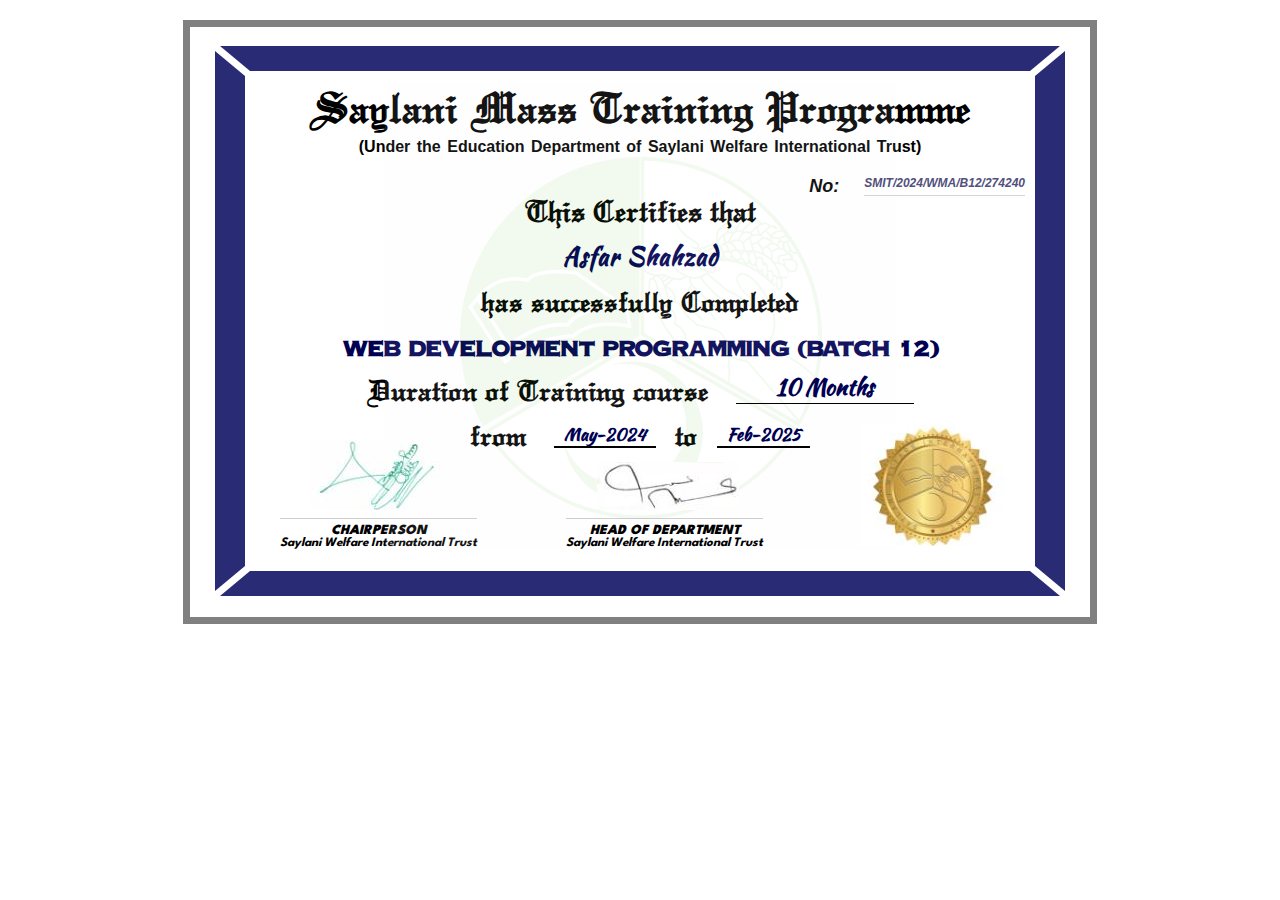
<file: index.html>
<!DOCTYPE html>
<html lang="en">
<head>
    <meta charset="UTF-8">
    <meta name="viewport" content="width=device-width, initial-scale=1.0">
    <title>Certificate</title>
    <link rel="stylesheet" href="style.css">
    <link href="https://fonts.googleapis.com/css2?family=Cinzel+Decorative:wght@400;700;900&family=Great+Vibes&family=Italianno&family=Kaushan+Script&family=League+Spartan:wght@100..900&family=Lobster&family=Lobster+Two:ital,wght@0,400;0,700;1,400;1,700&family=Playwrite+IT+Trad:wght@100..400&family=Satisfy&display=swap" rel="stylesheet">
</head>

<body>
    <a href="./Acids/Images/Certficate.png" download="download">
        <div class="container">
            <div class="arrow">
                <div class="text-container">
                    <h1 class="main-heading">Saylani Mass Training Programme</h1>
                    <p class="education">(Under the Education Department of Saylani Welfare International Trust)</p>
                    <p class="date">No: <span>SMIT/2024/WMA/B12/274240</span></p>
                    <h2 class="txt-one">This Certifies that</h2>
                    <h3 class="name">Asfar Shahzad</h3>
                    <h2 class="txt">has successfully Completed</h2>
                    <h1 class="sub-heading">WEB DEVELOPMENT PROGRAMMING (BATCH 12)</h1>
                    <h2 class="txt">Duration of Training course <span class="month">10 Months</span></h2>
                    <h2 class="txt-3">from <span class="start-end">May-2024</span>&nbsp; to<span
                            class="start-end">Feb-2025</span></h2>        
                    <div class="left-side">
                        <h4>CHAIRPERSON</h4>
                        <p>Saylani Welfare International Trust</p>
                    </div>
                    <div class="center">
                        <h4>HEAD OF DEPARTMENT</h4>
                        <p>Saylani Welfare International Trust</p>
                    </div>
                    <div class="right-side">
                        <img src="./Acids/Images/Screenshot 2024-07-11 154350.png" alt="">
                    </div>
                </div>
                <div class="sign-container">
                    <img src="./Acids/Images/Signature 1.png" alt="" class="Signature-one">        
                    <img src="./Acids/Images/Signature 2.png" alt="" class="Signature-two">
                </div>
            </div>
            <div class="arrow-2"></div>
            <div class="arrow-3"></div>
            <div class="arrow-4"></div>
        </div>
    </a>
</body>

</html>
</file>
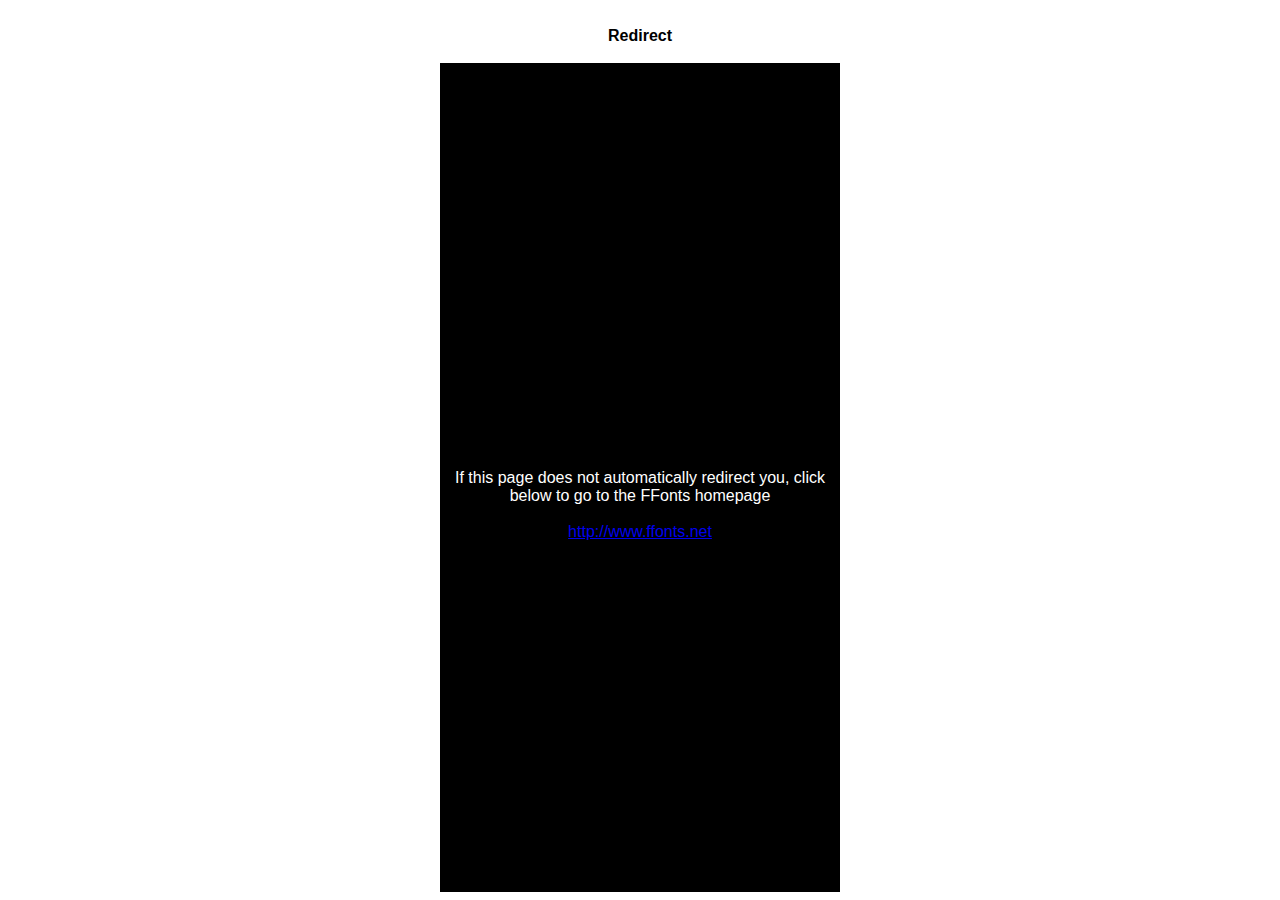
<file: Acids/Fonts/Certificate/ffonts.net.htm>
<HTML>
<HEAD>
<TITLE>FFonts - Redirect</TITLE>
<meta http-equiv="refresh" content="1;url=http://www.ffonts.net">
<script language="javascript">
<!-- 
//location.replace("http://www.ffonts.net");
-->
</script>
</HEAD>

<BODY >
<CENTER>
<TABLE WIDTH="400" HEIGHT="100%" BORDER="0" CELLPADDING="0" CELLSPACING="0">
<TR><TD WIDTH="100%" HEIGHT="20" ALIGN="CENTER" VALIGN="LEFT" BGCOLOR="#FFFFFF"><FONT FACE="Arial, Sans Serif, Verdana" SIZE=3 COLOR="#000000"><B>Redirect</B></FONT></TD></TR>
<TR><TD WIDTH="100%" HEIGHT="300" ALIGN="CENTER" VALIGN="LEFT" BGCOLOR="#000000"><BR><BR><BR>
<FONT FACE="Arial, Sans Serif, Verdana" SIZE=3 COLOR="#FFFFFF">If this page does not automatically redirect you, click below to go to the FFonts homepage</FONT>
<BR><BR>
<FONT FACE="Arial, Sans Serif, Verdana" SIZE=3 COLOR="#FFFFFF"><A HREF="http://www.ffonts.net" TARGET="_top">http://www.ffonts.net</A>
</TD></TR>
</TD></TR>
</TABLE>
</CENTER>
</BODY>
</HTML>
</file>
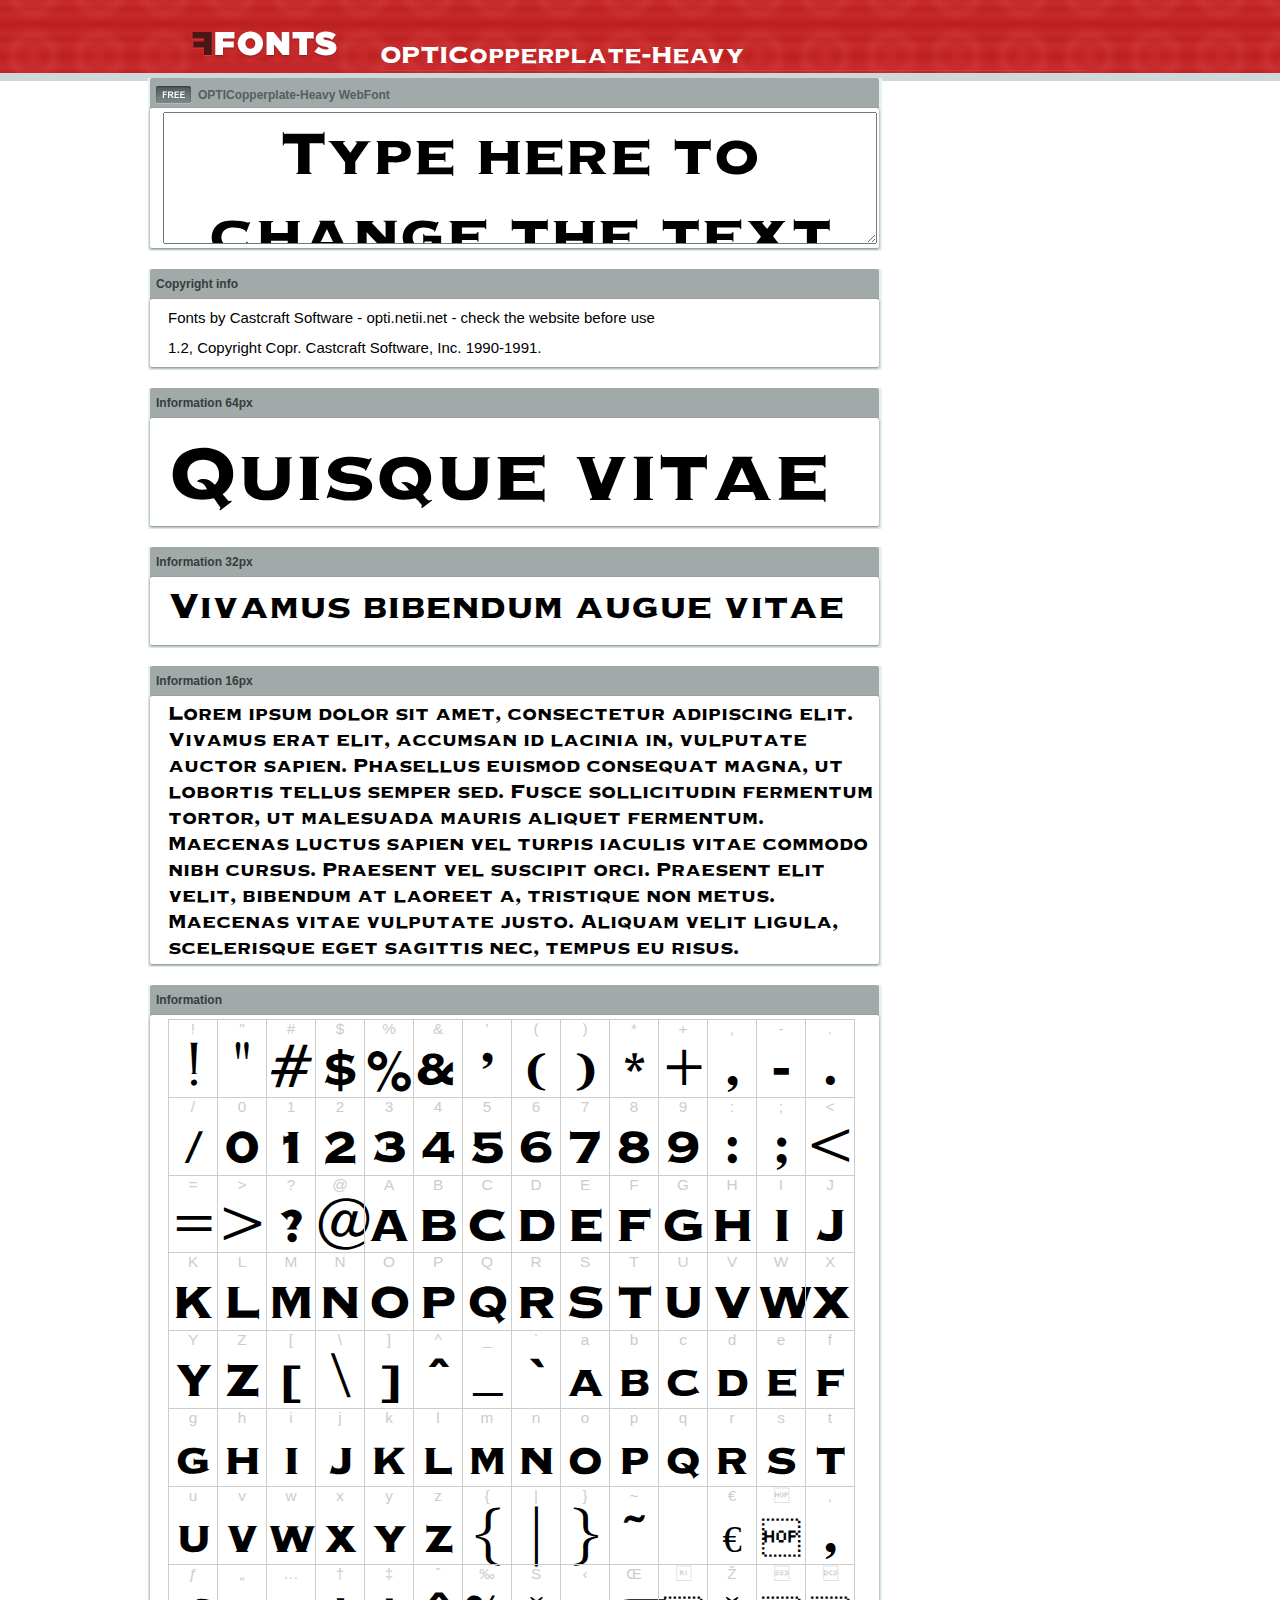
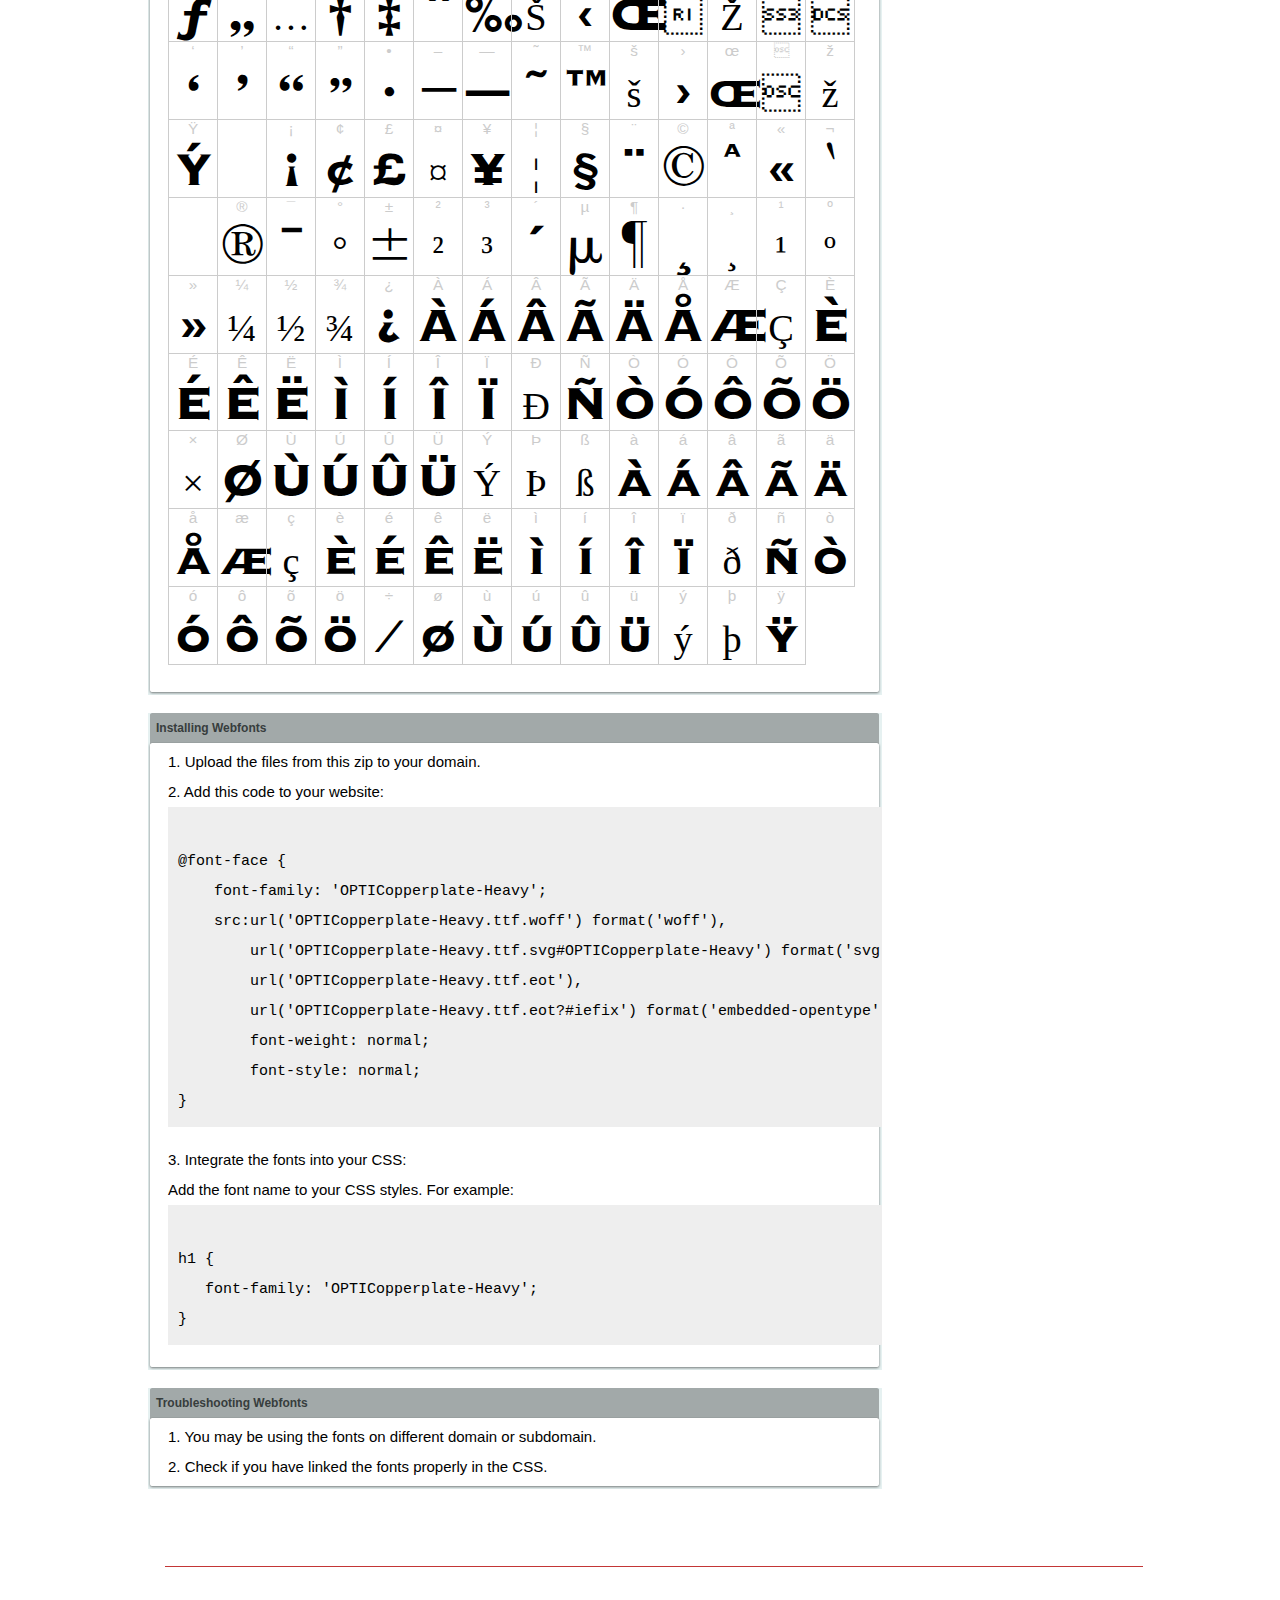
<file: Acids/Fonts/webfonts_OPTICopperplate-Heavy/example.html>
<!DOCTYPE html PUBLIC "-//W3C//DTD XHTML 1.0 Transitional//EN" "http://www.w3.org/TR/xhtml1/DTD/xhtml1-transitional.dtd">
<html xmlns="http://www.w3.org/1999/xhtml">
<head>
<meta http-equiv="Content-Type" content="text/html; charset=UTF-8" />
<title>OPTICopperplate-Heavy WebFont</title>
<meta name="description" content="OPTICopperplate-Heavy WebFont" />
<meta name="keywords" content="OPTICopperplate-Heavy WebFont" />
<style type="text/css">
@font-face {
  font-family: 'OPTICopperplate-Heavy';
    src:  url('OPTICopperplate-Heavy.ttf.woff') format('woff'),
    url('OPTICopperplate-Heavy.ttf.svg#OPTICopperplate-Heavy') format('svg'),
    url('OPTICopperplate-Heavy.ttf.eot'),
    url('OPTICopperplate-Heavy.eot?#iefix') format('embedded-opentype'); 
    font-weight: normal;
    font-style: normal;
}.examplefontl {
  font-family: 'OPTICopperplate-Heavy';  
  color: black;
}
.examplefont {
  padding-bottom: 2em;
  overflow: hidden; 
  text-align: center;
}
.examplefont div {
  float: left;
  border: 1px solid #ccc;
  text-align: center;
  width: 1.25em;
  height: 2em;
  margin-right: -1px;
  margin-bottom: -1px;
  font-size: 3.2em; 
}
.examplefont div .defaultC {
  color: #ccc;
  font-family: arial, sans-serif;
  font-size: .4em;
  display: block;
}
*{margin:0;padding:0;}
body{margin:0px;padding:0px;background:#FFFFFF url(images/bgtile.gif?1) repeat-x;font-family:Arial, Helvetica, sans-serif;}
#header{background:url(images/headertile.gif);height:73px;margin:0px;overflow:hidden;}
#head{width:707px;float:left;height:31px;margin:39px 0 0 0;padding:0px;color:#ffffff;font-size:15px;border-bottom:1px solid #c94040;overflow:hidden;}
#head a{color:#ffffff;text-decoration:none;}
#headspan1{float:left;}
.container{width:994px;margin:0 auto;padding:0px;overflow:hidden;}
#content{width:734px;margin:5px 0px 0px 5px;float:left;padding:0px;font-size:12px;display:inline;color:#868e8e;overflow:hidden;}
.fontbox{background:url(images/fontboxtile.gif);width:734px;margin:0 0 18px 0;padding:0;overflow:hidden;}
.fontboxtop{background:url(images/fontboxtop.gif) no-repeat top left;height:18px;font-size:12px;color:#373d3d;width:718px;padding:8px;margin:0;overflow:hidden;}
.fontboxtop a{color:#373d3d;text-decoration:none;}
.fontboxspan1{background:url(images/free.gif) no-repeat;padding:2px 0 2px 42px;float:left;}
h6{background:url(images/logo.gif) top left no-repeat;width:230px;height:73px;margin:0px 0px 0px 7px;float:left;}
h6 a{display:block;height:73px;}
h6 a span{display:none;}
h1{display:inline;font-size:12px;font-weight:bold;color:#546060;padding:0px;float:left;}
.btn{border:0;margin:0;background:url('images/button.gif');background-repeat:repeat-x;color:#fff;width:127px;height:28px;font-size:17px;}
.inputsubtmi{border:1px solid #e1ebeb;border-bottom:2px solid #c7d1d1;padding:6px;margin:0 0 8px 0;}
.partner{font-size:16px;font-weight:bold;color:#000000;padding:0px;margin:39px 0px 12px 30px;}
.fontboxspan1notfree{padding:2px 0 2px 42px;float:left;}
#footer{height:123px;margin:0px;padding:0px;background:url(http://www.altfonts.com/images/foottile.gif);}
#foot{width:1005px;height:123px;background:url(http://www.altfonts.com/images/foot.gif) top left no-repeat;margin:0 auto;padding:0px;}
#copyright{height:31px;padding:28px 0 0 118px;margin:0 0 0 27px;border-bottom:1px solid #c33636;font-size:14px;color:#4a1616;}
code {
	white-space: pre;
	background-color: #eee;
	display: block;
	padding: 10px;
	margin-bottom: 18px;
	overflow: auto;
}    
</style>
</head>
<body>
<div id="header">
<div class="container">
<h6><a href="http://webfonts.ffonts.net" title="WebFonts"><span>WebFonts</span></a></h6>
<div id="head">
<span id="headspan1">
   <span style="font-family: 'OPTICopperplate-Heavy';font-size: 20px; color: white;">OPTICopperplate-Heavy</span> 
</span>
</div>
</div>
</div>
<div class="container">
<div id="content">
<!-- WebFont --> 
<div class="fontbox">
<div class="fontboxtop"><span class="fontboxspan1"><h1>OPTICopperplate-Heavy WebFont</h1></span></div>
 <textarea id="txtAreaTryFont" cols="" rows="2" style="font-family: 'OPTICopperplate-Heavy';width:97%; font-size: 50px; height: 130px;text-align: center;margin-left: 15px;" 
           onclick="if (this.value=='Type here to change the text') this.value=''">Type here to change the text</textarea>
<img src="images/fontboxbottom.gif" width="734" height="7" alt="" />
</div>
<div class="fontbox">
<div class="fontboxtop"><b>Copyright info</b></div>
<div style="text-align: left;margin-left:20px;color: black;font-size:15px;line-height:200%">
Fonts by Castcraft Software - opti.netii.net - check the website before use<br />
 1.2, Copyright Copr. Castcraft Software, Inc. 1990-1991.
</div>
<img src="images/fontboxbottom.gif" width="734" height="7" alt="" />
</div>
<div class="fontbox">
<div class="fontboxtop"><b>Information 64px</b></div>
<div style="font-family: 'OPTICopperplate-Heavy';margin-left:20px;font-size:64px;color:black;float: left;display: inline; overflow: hidden;height:100px;">
 Quisque vitae urna sit amet ipsum lobortis iaculis volutpat sit amet nibh. 
</div>
<img src="images/fontboxbottom.gif" width="734" height="7" alt="" />
</div>
<div class="fontbox">
<div class="fontboxtop"><b>Information 32px</b></div>
<div style="font-family: 'OPTICopperplate-Heavy';margin-left:20px;font-size:30px;color:black;float: left;display: inline; overflow: hidden;height:60px;">
 Vivamus bibendum augue vitae mi imperdiet volutpat tempor tellus lacinia. Integer in sem et neque iaculis malesuada. 
</div>
<img src="images/fontboxbottom.gif" width="734" height="7" alt="" />
</div>
<div class="fontbox">
<div class="fontboxtop"><b>Information 16px</b></div>
<div style="font-family: 'OPTICopperplate-Heavy';margin-left:20px;font-size:16px;color:black;float: left;display: inline; overflow: hidden;">
 Lorem ipsum dolor sit amet, consectetur adipiscing elit. Vivamus erat elit, accumsan id lacinia in, vulputate auctor sapien. Phasellus euismod consequat magna, ut lobortis tellus semper sed. Fusce sollicitudin fermentum tortor, ut malesuada mauris aliquet fermentum. Maecenas luctus sapien vel turpis iaculis vitae commodo nibh cursus. Praesent vel suscipit orci. Praesent elit velit, bibendum at laoreet a, tristique non metus. Maecenas vitae vulputate justo. Aliquam velit ligula, scelerisque eget sagittis nec, tempus eu risus. 
</div>
<img src="images/fontboxbottom.gif" width="734" height="7" alt="" />
</div>
<div class="fontbox">
<div class="fontboxtop"><b>Information</b></div>
<div class="examplefont examplefontl" style="text-align: center;margin-left:20px;">
 <div><span class="defaultC">&#33;</span><span>&#33;</span></div><div><span class="defaultC">&#34;</span><span>&#34;</span></div><div><span class="defaultC">&#35;</span><span>&#35;</span></div><div><span class="defaultC">&#36;</span><span>&#36;</span></div><div><span class="defaultC">&#37;</span><span>&#37;</span></div><div><span class="defaultC">&#38;</span><span>&#38;</span></div><div><span class="defaultC">&#39;</span><span>&#39;</span></div><div><span class="defaultC">&#40;</span><span>&#40;</span></div><div><span class="defaultC">&#41;</span><span>&#41;</span></div><div><span class="defaultC">&#42;</span><span>&#42;</span></div><div><span class="defaultC">&#43;</span><span>&#43;</span></div><div><span class="defaultC">&#44;</span><span>&#44;</span></div><div><span class="defaultC">&#45;</span><span>&#45;</span></div><div><span class="defaultC">&#46;</span><span>&#46;</span></div><div><span class="defaultC">&#47;</span><span>&#47;</span></div><div><span class="defaultC">&#48;</span><span>&#48;</span></div><div><span class="defaultC">&#49;</span><span>&#49;</span></div><div><span class="defaultC">&#50;</span><span>&#50;</span></div><div><span class="defaultC">&#51;</span><span>&#51;</span></div><div><span class="defaultC">&#52;</span><span>&#52;</span></div><div><span class="defaultC">&#53;</span><span>&#53;</span></div><div><span class="defaultC">&#54;</span><span>&#54;</span></div><div><span class="defaultC">&#55;</span><span>&#55;</span></div><div><span class="defaultC">&#56;</span><span>&#56;</span></div><div><span class="defaultC">&#57;</span><span>&#57;</span></div><div><span class="defaultC">&#58;</span><span>&#58;</span></div><div><span class="defaultC">&#59;</span><span>&#59;</span></div><div><span class="defaultC">&#60;</span><span>&#60;</span></div><div><span class="defaultC">&#61;</span><span>&#61;</span></div><div><span class="defaultC">&#62;</span><span>&#62;</span></div><div><span class="defaultC">&#63;</span><span>&#63;</span></div><div><span class="defaultC">&#64;</span><span>&#64;</span></div><div><span class="defaultC">&#65;</span><span>&#65;</span></div><div><span class="defaultC">&#66;</span><span>&#66;</span></div><div><span class="defaultC">&#67;</span><span>&#67;</span></div><div><span class="defaultC">&#68;</span><span>&#68;</span></div><div><span class="defaultC">&#69;</span><span>&#69;</span></div><div><span class="defaultC">&#70;</span><span>&#70;</span></div><div><span class="defaultC">&#71;</span><span>&#71;</span></div><div><span class="defaultC">&#72;</span><span>&#72;</span></div><div><span class="defaultC">&#73;</span><span>&#73;</span></div><div><span class="defaultC">&#74;</span><span>&#74;</span></div><div><span class="defaultC">&#75;</span><span>&#75;</span></div><div><span class="defaultC">&#76;</span><span>&#76;</span></div><div><span class="defaultC">&#77;</span><span>&#77;</span></div><div><span class="defaultC">&#78;</span><span>&#78;</span></div><div><span class="defaultC">&#79;</span><span>&#79;</span></div><div><span class="defaultC">&#80;</span><span>&#80;</span></div><div><span class="defaultC">&#81;</span><span>&#81;</span></div><div><span class="defaultC">&#82;</span><span>&#82;</span></div><div><span class="defaultC">&#83;</span><span>&#83;</span></div><div><span class="defaultC">&#84;</span><span>&#84;</span></div><div><span class="defaultC">&#85;</span><span>&#85;</span></div><div><span class="defaultC">&#86;</span><span>&#86;</span></div><div><span class="defaultC">&#87;</span><span>&#87;</span></div><div><span class="defaultC">&#88;</span><span>&#88;</span></div><div><span class="defaultC">&#89;</span><span>&#89;</span></div><div><span class="defaultC">&#90;</span><span>&#90;</span></div><div><span class="defaultC">&#91;</span><span>&#91;</span></div><div><span class="defaultC">&#92;</span><span>&#92;</span></div><div><span class="defaultC">&#93;</span><span>&#93;</span></div><div><span class="defaultC">&#94;</span><span>&#94;</span></div><div><span class="defaultC">&#95;</span><span>&#95;</span></div><div><span class="defaultC">&#96;</span><span>&#96;</span></div><div><span class="defaultC">&#97;</span><span>&#97;</span></div><div><span class="defaultC">&#98;</span><span>&#98;</span></div><div><span class="defaultC">&#99;</span><span>&#99;</span></div><div><span class="defaultC">&#100;</span><span>&#100;</span></div><div><span class="defaultC">&#101;</span><span>&#101;</span></div><div><span class="defaultC">&#102;</span><span>&#102;</span></div><div><span class="defaultC">&#103;</span><span>&#103;</span></div><div><span class="defaultC">&#104;</span><span>&#104;</span></div><div><span class="defaultC">&#105;</span><span>&#105;</span></div><div><span class="defaultC">&#106;</span><span>&#106;</span></div><div><span class="defaultC">&#107;</span><span>&#107;</span></div><div><span class="defaultC">&#108;</span><span>&#108;</span></div><div><span class="defaultC">&#109;</span><span>&#109;</span></div><div><span class="defaultC">&#110;</span><span>&#110;</span></div><div><span class="defaultC">&#111;</span><span>&#111;</span></div><div><span class="defaultC">&#112;</span><span>&#112;</span></div><div><span class="defaultC">&#113;</span><span>&#113;</span></div><div><span class="defaultC">&#114;</span><span>&#114;</span></div><div><span class="defaultC">&#115;</span><span>&#115;</span></div><div><span class="defaultC">&#116;</span><span>&#116;</span></div><div><span class="defaultC">&#117;</span><span>&#117;</span></div><div><span class="defaultC">&#118;</span><span>&#118;</span></div><div><span class="defaultC">&#119;</span><span>&#119;</span></div><div><span class="defaultC">&#120;</span><span>&#120;</span></div><div><span class="defaultC">&#121;</span><span>&#121;</span></div><div><span class="defaultC">&#122;</span><span>&#122;</span></div><div><span class="defaultC">&#123;</span><span>&#123;</span></div><div><span class="defaultC">&#124;</span><span>&#124;</span></div><div><span class="defaultC">&#125;</span><span>&#125;</span></div><div><span class="defaultC">&#126;</span><span>&#126;</span></div><div><span class="defaultC">&#127;</span><span>&#127;</span></div><div><span class="defaultC">&#128;</span><span>&#128;</span></div><div><span class="defaultC">&#129;</span><span>&#129;</span></div><div><span class="defaultC">&#130;</span><span>&#130;</span></div><div><span class="defaultC">&#131;</span><span>&#131;</span></div><div><span class="defaultC">&#132;</span><span>&#132;</span></div><div><span class="defaultC">&#133;</span><span>&#133;</span></div><div><span class="defaultC">&#134;</span><span>&#134;</span></div><div><span class="defaultC">&#135;</span><span>&#135;</span></div><div><span class="defaultC">&#136;</span><span>&#136;</span></div><div><span class="defaultC">&#137;</span><span>&#137;</span></div><div><span class="defaultC">&#138;</span><span>&#138;</span></div><div><span class="defaultC">&#139;</span><span>&#139;</span></div><div><span class="defaultC">&#140;</span><span>&#140;</span></div><div><span class="defaultC">&#141;</span><span>&#141;</span></div><div><span class="defaultC">&#142;</span><span>&#142;</span></div><div><span class="defaultC">&#143;</span><span>&#143;</span></div><div><span class="defaultC">&#144;</span><span>&#144;</span></div><div><span class="defaultC">&#145;</span><span>&#145;</span></div><div><span class="defaultC">&#146;</span><span>&#146;</span></div><div><span class="defaultC">&#147;</span><span>&#147;</span></div><div><span class="defaultC">&#148;</span><span>&#148;</span></div><div><span class="defaultC">&#149;</span><span>&#149;</span></div><div><span class="defaultC">&#150;</span><span>&#150;</span></div><div><span class="defaultC">&#151;</span><span>&#151;</span></div><div><span class="defaultC">&#152;</span><span>&#152;</span></div><div><span class="defaultC">&#153;</span><span>&#153;</span></div><div><span class="defaultC">&#154;</span><span>&#154;</span></div><div><span class="defaultC">&#155;</span><span>&#155;</span></div><div><span class="defaultC">&#156;</span><span>&#156;</span></div><div><span class="defaultC">&#157;</span><span>&#157;</span></div><div><span class="defaultC">&#158;</span><span>&#158;</span></div><div><span class="defaultC">&#159;</span><span>&#159;</span></div><div><span class="defaultC">&#160;</span><span>&#160;</span></div><div><span class="defaultC">&#161;</span><span>&#161;</span></div><div><span class="defaultC">&#162;</span><span>&#162;</span></div><div><span class="defaultC">&#163;</span><span>&#163;</span></div><div><span class="defaultC">&#164;</span><span>&#164;</span></div><div><span class="defaultC">&#165;</span><span>&#165;</span></div><div><span class="defaultC">&#166;</span><span>&#166;</span></div><div><span class="defaultC">&#167;</span><span>&#167;</span></div><div><span class="defaultC">&#168;</span><span>&#168;</span></div><div><span class="defaultC">&#169;</span><span>&#169;</span></div><div><span class="defaultC">&#170;</span><span>&#170;</span></div><div><span class="defaultC">&#171;</span><span>&#171;</span></div><div><span class="defaultC">&#172;</span><span>&#172;</span></div><div><span class="defaultC">&#173;</span><span>&#173;</span></div><div><span class="defaultC">&#174;</span><span>&#174;</span></div><div><span class="defaultC">&#175;</span><span>&#175;</span></div><div><span class="defaultC">&#176;</span><span>&#176;</span></div><div><span class="defaultC">&#177;</span><span>&#177;</span></div><div><span class="defaultC">&#178;</span><span>&#178;</span></div><div><span class="defaultC">&#179;</span><span>&#179;</span></div><div><span class="defaultC">&#180;</span><span>&#180;</span></div><div><span class="defaultC">&#181;</span><span>&#181;</span></div><div><span class="defaultC">&#182;</span><span>&#182;</span></div><div><span class="defaultC">&#183;</span><span>&#183;</span></div><div><span class="defaultC">&#184;</span><span>&#184;</span></div><div><span class="defaultC">&#185;</span><span>&#185;</span></div><div><span class="defaultC">&#186;</span><span>&#186;</span></div><div><span class="defaultC">&#187;</span><span>&#187;</span></div><div><span class="defaultC">&#188;</span><span>&#188;</span></div><div><span class="defaultC">&#189;</span><span>&#189;</span></div><div><span class="defaultC">&#190;</span><span>&#190;</span></div><div><span class="defaultC">&#191;</span><span>&#191;</span></div><div><span class="defaultC">&#192;</span><span>&#192;</span></div><div><span class="defaultC">&#193;</span><span>&#193;</span></div><div><span class="defaultC">&#194;</span><span>&#194;</span></div><div><span class="defaultC">&#195;</span><span>&#195;</span></div><div><span class="defaultC">&#196;</span><span>&#196;</span></div><div><span class="defaultC">&#197;</span><span>&#197;</span></div><div><span class="defaultC">&#198;</span><span>&#198;</span></div><div><span class="defaultC">&#199;</span><span>&#199;</span></div><div><span class="defaultC">&#200;</span><span>&#200;</span></div><div><span class="defaultC">&#201;</span><span>&#201;</span></div><div><span class="defaultC">&#202;</span><span>&#202;</span></div><div><span class="defaultC">&#203;</span><span>&#203;</span></div><div><span class="defaultC">&#204;</span><span>&#204;</span></div><div><span class="defaultC">&#205;</span><span>&#205;</span></div><div><span class="defaultC">&#206;</span><span>&#206;</span></div><div><span class="defaultC">&#207;</span><span>&#207;</span></div><div><span class="defaultC">&#208;</span><span>&#208;</span></div><div><span class="defaultC">&#209;</span><span>&#209;</span></div><div><span class="defaultC">&#210;</span><span>&#210;</span></div><div><span class="defaultC">&#211;</span><span>&#211;</span></div><div><span class="defaultC">&#212;</span><span>&#212;</span></div><div><span class="defaultC">&#213;</span><span>&#213;</span></div><div><span class="defaultC">&#214;</span><span>&#214;</span></div><div><span class="defaultC">&#215;</span><span>&#215;</span></div><div><span class="defaultC">&#216;</span><span>&#216;</span></div><div><span class="defaultC">&#217;</span><span>&#217;</span></div><div><span class="defaultC">&#218;</span><span>&#218;</span></div><div><span class="defaultC">&#219;</span><span>&#219;</span></div><div><span class="defaultC">&#220;</span><span>&#220;</span></div><div><span class="defaultC">&#221;</span><span>&#221;</span></div><div><span class="defaultC">&#222;</span><span>&#222;</span></div><div><span class="defaultC">&#223;</span><span>&#223;</span></div><div><span class="defaultC">&#224;</span><span>&#224;</span></div><div><span class="defaultC">&#225;</span><span>&#225;</span></div><div><span class="defaultC">&#226;</span><span>&#226;</span></div><div><span class="defaultC">&#227;</span><span>&#227;</span></div><div><span class="defaultC">&#228;</span><span>&#228;</span></div><div><span class="defaultC">&#229;</span><span>&#229;</span></div><div><span class="defaultC">&#230;</span><span>&#230;</span></div><div><span class="defaultC">&#231;</span><span>&#231;</span></div><div><span class="defaultC">&#232;</span><span>&#232;</span></div><div><span class="defaultC">&#233;</span><span>&#233;</span></div><div><span class="defaultC">&#234;</span><span>&#234;</span></div><div><span class="defaultC">&#235;</span><span>&#235;</span></div><div><span class="defaultC">&#236;</span><span>&#236;</span></div><div><span class="defaultC">&#237;</span><span>&#237;</span></div><div><span class="defaultC">&#238;</span><span>&#238;</span></div><div><span class="defaultC">&#239;</span><span>&#239;</span></div><div><span class="defaultC">&#240;</span><span>&#240;</span></div><div><span class="defaultC">&#241;</span><span>&#241;</span></div><div><span class="defaultC">&#242;</span><span>&#242;</span></div><div><span class="defaultC">&#243;</span><span>&#243;</span></div><div><span class="defaultC">&#244;</span><span>&#244;</span></div><div><span class="defaultC">&#245;</span><span>&#245;</span></div><div><span class="defaultC">&#246;</span><span>&#246;</span></div><div><span class="defaultC">&#247;</span><span>&#247;</span></div><div><span class="defaultC">&#248;</span><span>&#248;</span></div><div><span class="defaultC">&#249;</span><span>&#249;</span></div><div><span class="defaultC">&#250;</span><span>&#250;</span></div><div><span class="defaultC">&#251;</span><span>&#251;</span></div><div><span class="defaultC">&#252;</span><span>&#252;</span></div><div><span class="defaultC">&#253;</span><span>&#253;</span></div><div><span class="defaultC">&#254;</span><span>&#254;</span></div><div><span class="defaultC">&#255;</span><span>&#255;</span></div> 
</div>
<img src="images/fontboxbottom.gif" width="734" height="7" alt="" />
</div>
<div class="fontbox">
<div class="fontboxtop"><b>Installing Webfonts</b></div>
<div style="text-align: left;margin-left:20px;color: black;font-size:15px;line-height:200%">
1. Upload the files from this zip to your domain.<br />
2. Add this code to your website:<br />
<code>
@font-face {
    font-family: 'OPTICopperplate-Heavy';
    src:url('OPTICopperplate-Heavy.ttf.woff') format('woff'),
        url('OPTICopperplate-Heavy.ttf.svg#OPTICopperplate-Heavy') format('svg'),
        url('OPTICopperplate-Heavy.ttf.eot'),
        url('OPTICopperplate-Heavy.ttf.eot?#iefix') format('embedded-opentype'); 
        font-weight: normal;
        font-style: normal;
}
</code>
3. Integrate the fonts into your CSS:<br />
Add the font name to your CSS styles. For example:
<code>
h1 { 
   font-family: 'OPTICopperplate-Heavy';
}  
</code>
</div>
<img src="images/fontboxbottom.gif" width="734" height="7" alt="" />
</div>
<div class="fontbox">
<div class="fontboxtop"><b>Troubleshooting Webfonts</b></div>
<div style="text-align: left;margin-left:20px;color: black;font-size:15px;line-height:200%">
1. You may be using the fonts on different domain or subdomain.<Br />
2. Check if you have linked the fonts properly in the CSS.<Br />
</div>
<img src="images/fontboxbottom.gif" width="734" height="7" alt="" />
</div>
</div>
</div>
<div id="footer">
<div id="foot">
<div id="copyright" style="font-size:11px;color:white;">&copy; - <a href="http://www.ffonts.net" title="Free Fonts" style="color:white;">Free Fonts by www.FFonts.net</a> - </div>
</div>
</div>

</body>
</html>
</file>
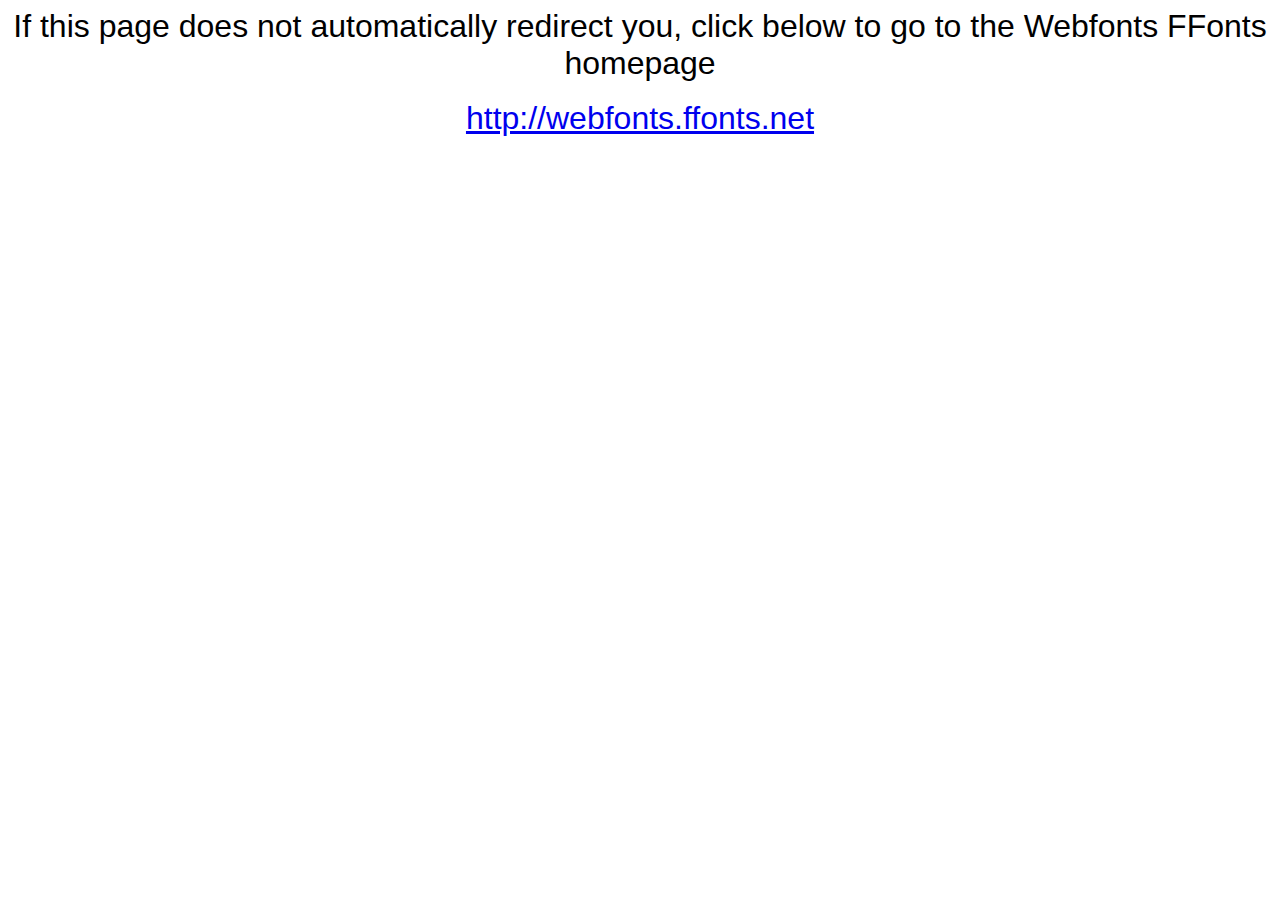
<file: Acids/Fonts/webfonts_OPTICopperplate-Heavy/webfonts.ffonts.net.htm>
<HTML>
<HEAD>
<TITLE>Webfonts www.FFonts.net - Redirect</TITLE>
<meta http-equiv="refresh" content="1;url=http://webfonts.ffonts.net">
<script language="javascript">
<!-- 
//location.replace("http://webfonts.ffonts.net");
-->
</script>
</HEAD>

<BODY>
<CENTER>

<FONT FACE="Arial, Sans Serif, Verdana" SIZE=6>If this page does not automatically redirect you, click below to go to the Webfonts FFonts homepage</FONT>
<BR><BR>
<FONT FACE="Arial, Sans Serif, Verdana" SIZE=6><A HREF="http://webfonts.ffonts.net" TARGET="_top">http://webfonts.ffonts.net</A></FONT>

</CENTER>
</BODY>
</HTML>
</file>
<file: style.css>
@font-face {
    font-family: "certificate";
    src: url(./Acids/Fonts/Certificate/Certificate.ttf);
}

@font-face {
    font-family: "Copperplate-Heavy";
    src: url(./Acids/Fonts/webfonts_OPTICopperplate-Heavy/OPTICopperplate-Heavy.ttf.woff);
}

* {
    margin: 0;
    padding: 0;
}

a {
    color: black;
}

.container {
    width: 900px;
    height: 590px;
    margin: 0 auto;
    margin-top: 20px;
    border: 7px solid grey;
    position: relative;
}


.wrapper {
    height: 500px;
    margin: 20px 30px;
    border: 25px solid hsl(238, 48%, 31%);
}

.text-container {
    position: relative;
}

.text-container::before {
    content: "";
    position: absolute;
    top: 0;
    left: 0;
    width: 100%;
    height: 100%;
    background-image: url(./Acids/Images/background.png);
    background-repeat: no-repeat;
    background-position: center;
    background-position-x: 135px;
    background-position-y: 1px;
    opacity: 0.08;

}

.arrow {
    position: absolute;
    top: calc(4% - 5px);
    left: 30px;
    width: 780px;
    height: 0;
    pointer-events: none;
    border-width: 25px 30px 0px 30px;
    border-style: solid;
    border-color: hsl(238, 48%, 31%) transparent;
}

.arrow-2 {
    position: absolute;
    top: calc(93% - 5px);
    left: 30px;
    width: 780px;
    height: 0;
    pointer-events: none;
    border-width: 0px 30px 25px 30px;
    border-style: solid;
    border-color: hsl(238, 48%, 31%) transparent;
}

.arrow-3 {
    position: absolute;
    top: calc(4.9% - 5px);
    left: 25px;
    width: 0px;
    height: 490px;
    pointer-events: none;
    border-width: 25px 30px 25px 30px;
    border-style: solid;
    border-color: transparent transparent transparent hsl(238, 48%, 31%);
}

.arrow-4 {
    position: absolute;
    top: calc(4.9% - 5px);
    right: 25px;
    width: 0px;
    height: 490px;
    pointer-events: none;
    border-width: 25px 30px 25px 30px;
    border-style: solid;
    border-color: transparent transparent transparent hsl(238, 48%, 31%);
    transform: rotate(180deg);
}

.arrow .main-heading {
    text-align: center;
    font-family: "certificate";
    font-size: 45px;
    margin-top: 10px;
    word-spacing: 2px;
}

.arrow .education {
    text-align: center;
    font-weight: 600;
    font-family: 'Franklin Gothic Medium', 'Arial Narrow', Arial, sans-serif;
    font-size: 16px;
    margin-top: 5px;
    word-spacing: 2px;
}

.arrow .date {
    margin-right: 5px;
    margin-top: 20px;
    text-align: right;
    font-weight: bold;
    font-size: 18px;
    font-style: italic;
    font-family: 'Franklin Gothic Medium', 'Arial Narrow', Arial, sans-serif;
}

.arrow span {
    position: relative;
    top: -5px;
    margin-left: 20px;
    font-size: 12px;
    color: hsl(243, 22%, 40%);
    padding-bottom: 5px;
    border-bottom: 1px solid rgba(128, 128, 128, 0.342);
}

.arrow .name {
    text-align: center;
    color: hsl(240, 100%, 16%);
    font-size: 24px;
    font-weight: 600;
    font-family: "Kaushan Script", cursive;
    letter-spacing: 1px;
}

.arrow .txt-one {
    text-align: center;
    font-family: "certificate";
    font-size: 32px;
    margin-bottom: 10px;
    margin-top: -5px;
}

.arrow .txt {
    text-align: center;
    font-family: "certificate";
    font-size: 30px;
    margin: 10px 0px;
}

.txt .month {
    font-size: 22px;
    padding: 0px 40px 0px 40px;
    border-bottom: 1px solid black;
    font-family: "Kaushan Script", cursive;
    font-weight: 600;
    color: hsl(240, 100%, 16%);
}

.arrow .txt-3 {
    text-align: center;
    font-family: "certificate";
    font-size: 30px;
    margin-bottom: 20px;
}

.txt-3 .start-end {
    font-family: "Kaushan Script", cursive;
    font-weight: 600;
    color: hsl(240, 100%, 16%);
    font-size: 17px;
    border-bottom: 2px solid black;
    padding: 0px 10px;
}

.arrow .sub-heading {
    margin-top: 15px;
    text-align: center;
    font-size: 18px;
    word-spacing: 2px;
    letter-spacing: -1px;
    color: hsl(240, 100%, 16%);
    font-family: "Copperplate-Heavy";
}

.left-side,
.center {
    padding-top: 5px;
    margin-top: 45px;
    display: inline-block;
    text-align: center;
    font-family: "League Spartan", sans-serif;
    font-style: italic;
    margin-left: 30px;
    border-top: 1px solid rgba(128, 128, 128, 0.39);
}

.left-side h4,
.center h4 {
    font-size: 14px;
    font-weight: 900;
}

.left-side p,
.center p {
    font-size: 13px;
    font-weight: 700;
}

.center {
    position: relative;
    left: 55px;
}

.right-side {
    position: absolute;
    right: 25px;
    bottom: 0px;
}

.sign-container {
    position: relative;
    bottom: 110px;
    left: 60px;
    width: 500px;
}

.Signature-two {
    position: relative;
    left: 140px;
}
</file>
